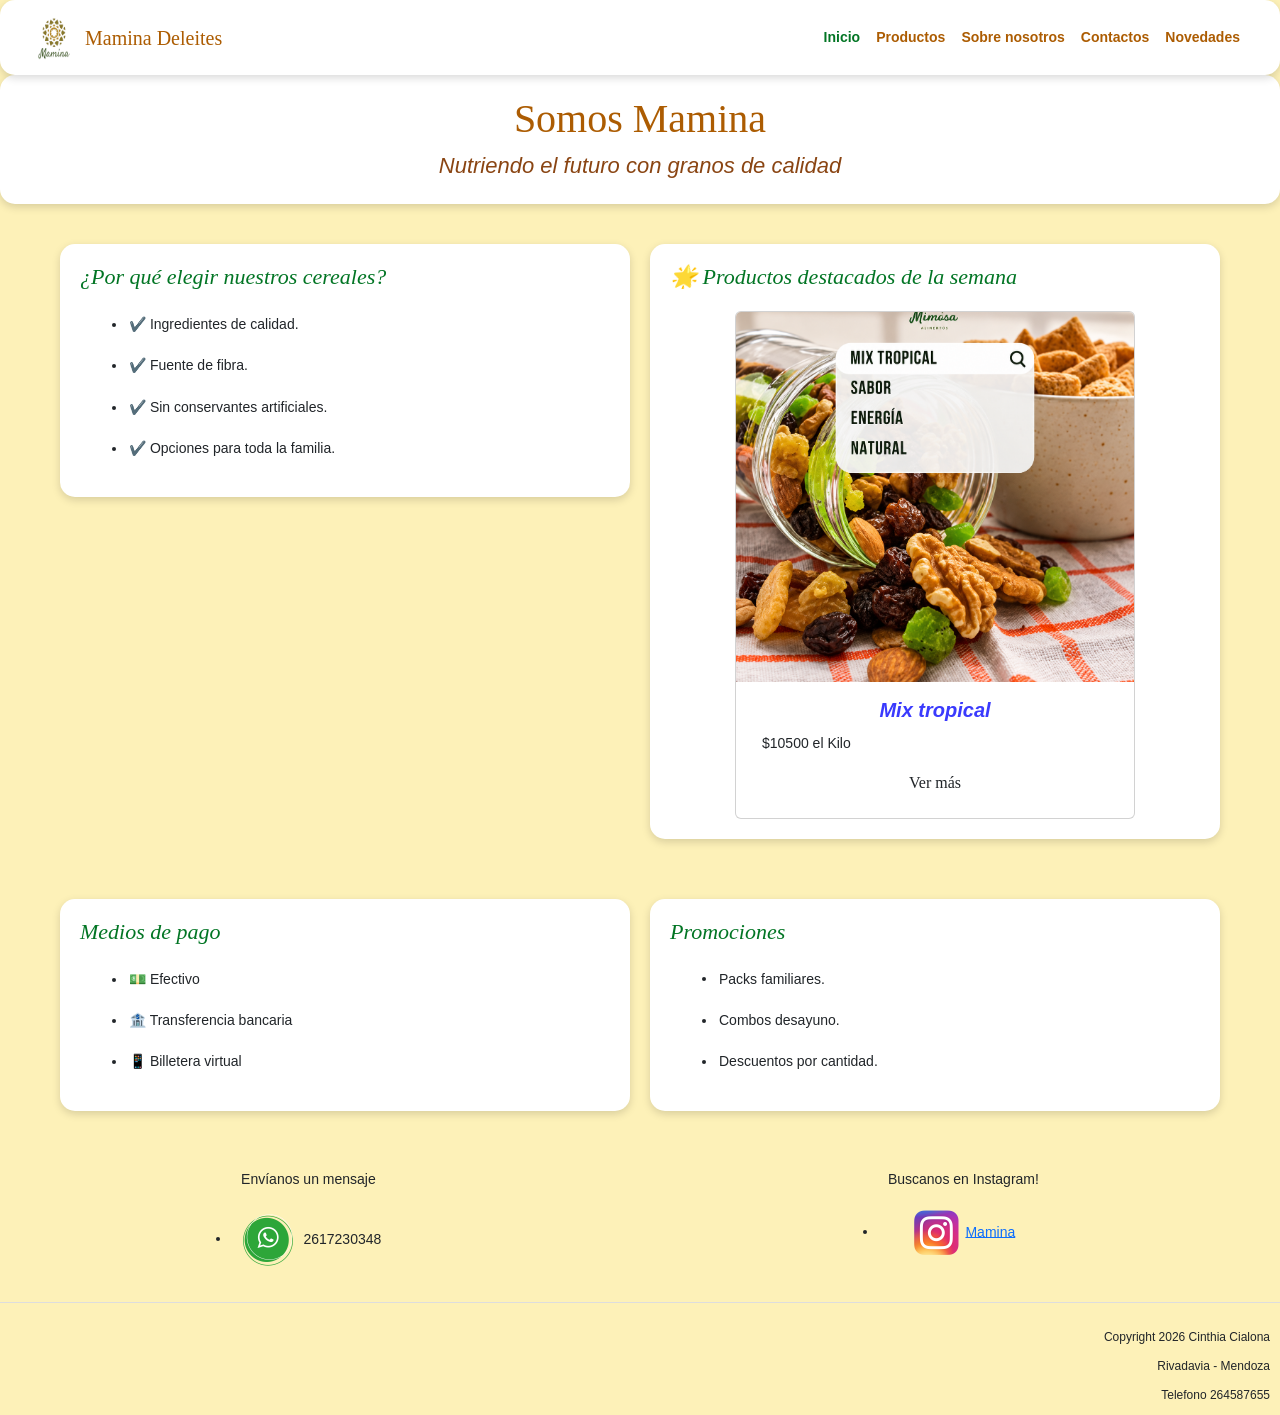
<file: index.html>
<!DOCTYPE html>
<html lang="es">

<head>
    <meta charset="UTF-8">
    <meta name="viewport" content="width=device-width, initial-scale=1.0">

    <title>Mamina Deleites | Cereales y productos saludables</title>

    <meta name="description"
        content="Mamina Deleites ofrece cereales, granolas, frutos secos y productos saludables de calidad para toda la familia.">

    <meta name="keywords"
        content="Mamina Deleites, cereales, granola, frutos secos, productos saludables, alimentación saludable">

    <link href="https://cdn.jsdelivr.net/npm/bootstrap@5.3.8/dist/css/bootstrap.min.css" rel="stylesheet"
        integrity="sha384-sRIl4kxILFvY47J16cr9ZwB07vP4J8+LH7qKQnuqkuIAvNWLzeN8tE5YBujZqJLB" crossorigin="anonymous">
    <link href="https://unpkg.com/aos@2.3.1/dist/aos.css" rel="stylesheet">
    <link rel="stylesheet" href="styles/styles.css">
</head>

<body>
    <!-- NAVBAR DE BOOTSTRAP: obligatoria en TODOS los archivos -->
    <nav class="navbar navbar-expand-lg mamina-navbar">
        <div class="container-fluid">
            <a class="navbar-brand d-flex align-items-center" href="index.html">
                <img src="assets/LogoMamina.png" alt="Logo" width="45" height="45" class="me-2">
                <span class="felipa-regular">Mamina Deleites</span>
            </a>
            <button class="navbar-toggler" type="button" data-bs-toggle="collapse" data-bs-target="#navMamina"
                aria-controls="navMamina" aria-expanded="false" aria-label="Toggle navigation">
                <span class="navbar-toggler-icon"></span>
            </button>
            <div class="collapse navbar-collapse" id="navMamina">
                <ul class="navbar-nav ms-auto mb-2 mb-lg-0 text-center">
                    <li class="nav-item"><a class="nav-link active" aria-current="page" href="index.html">Inicio</a>
                    </li>
                    <li class="nav-item"><a class="nav-link" href="pages/productos.html">Productos</a></li>
                    <li class="nav-item"><a class="nav-link" href="pages/sobrenosotros.html">Sobre nosotros</a></li>
                    <li class="nav-item"><a class="nav-link" href="pages/contactos.html">Contactos</a></li>
                    <li class="nav-item"><a class="nav-link" href="pages/novedades.html">Novedades</a></li>
                </ul>
            </div>
        </div>
    </nav>

    <header>
        <div class="titulos">
            <h1 class="felipa-regular">Somos Mamina</h1>
            <h2 class="subtitulo">Nutriendo el futuro con granos de calidad</h2>
        </div>
    </header>

    <main class="inicio">
        <section class="beneficios" data-aos="fade-up">
            <h2>¿Por qué elegir nuestros cereales?</h2>
            <ul>
                <li>✔️ Ingredientes de calidad.</li>
                <li>✔️ Fuente de fibra.</li>
                <li>✔️ Sin conservantes artificiales.</li>
                <li>✔️ Opciones para toda la familia.</li>
            </ul>
        </section>

        <!-- COMPONENTE DE BOOTSTRAP: card para el producto destacado -->
        <section class="destacado" data-aos="fade-up">
            <h2>🌟 Productos destacados de la semana</h2>
            <div class="card producto-card mx-auto">
                <img src="assets/mixtropi.png" class="card-img-top" alt="Mix Tropical">
                <div class="card-body text-center">
                    <h3 class="card-title colorAzul">Mix tropical</h3>
                    <p class="card-text">$10500 el Kilo</p>
                    <a href="pages/productos.html" class="btn btn-mamina">Ver más</a>
                </div>
            </div>
        </section>

        <section class="pagos" data-aos="fade-up">
            <h2>Medios de pago</h2>
            <ul>
                <li>💵 Efectivo</li>
                <li>🏦 Transferencia bancaria</li>
                <li>📱 Billetera virtual</li>
            </ul>

        </section>

        <section class="promociones" data-aos="fade-up">
            <h2>Promociones</h2>
            <ul>
                <li>Packs familiares.</li>
                <li>Combos desayuno.</li>
                <li>Descuentos por cantidad.</li>
            </ul>
        </section>

    </main>
    <footer>

        <div class="footer-contacto">

            <div class="contacto">
                <h3>Envíanos un mensaje</h3>
                <ul>
                    <li>
                        <img src="assets/whatsapp10.png" alt="Logo de WhatsApp">
                        2617230348
                    </li>
                </ul>
            </div>

            <div class="instagram">
                <h3>Buscanos en Instagram!</h3>
                <ul>
                    <li>
                        <img src="assets/instagram5.png" alt="Logo de Instagram">
                        <a href="http://www.instagram.com/maminadeleites" target="_blank">Mamina</a>
                    </li>
                </ul>
            </div>

        </div>

        <div class="footer-copy">
            <p>Copyright 2026 Cinthia Cialona</p>
            <p>Rivadavia - Mendoza</p>
            <p>Telefono 264587655</p>
        </div>

    </footer>
    <script src="https://cdn.jsdelivr.net/npm/bootstrap@5.3.8/dist/js/bootstrap.bundle.min.js"
        integrity="sha384-FKyoEForCGlyvwx9Hj09JcYn3nv7wiPVlz7YYwJrWVcXK/BmnVDxM+D2scQbITxI"
        crossorigin="anonymous"></script>
    <script src="https://unpkg.com/aos@2.3.1/dist/aos.js"></script>

    <script>
        AOS.init({
            duration: 800,
            once: true
        });
    </script>
</body>

</html>
</file>
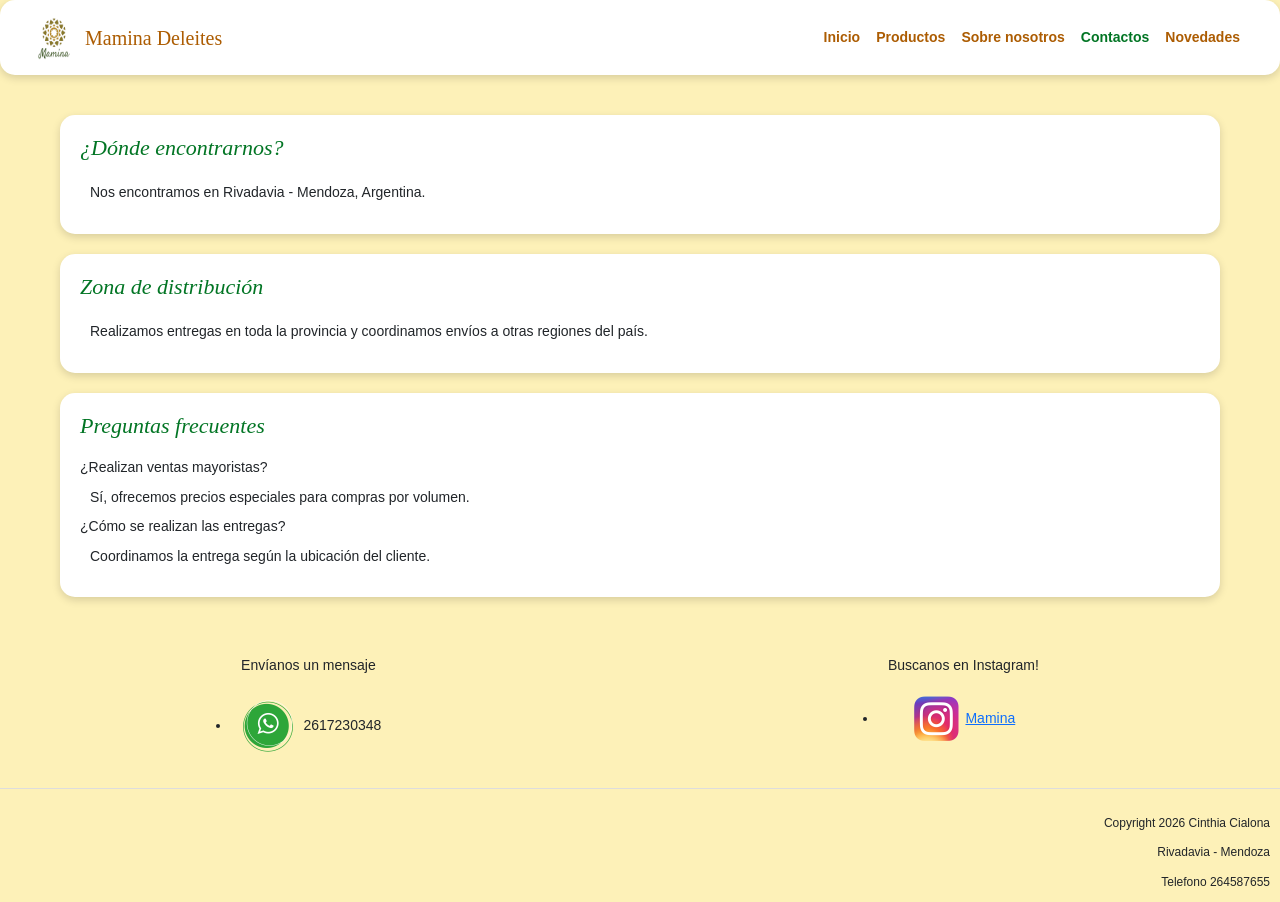
<file: pages/contactos.html>
<!DOCTYPE html>
<html lang="es">

<head>
    <meta charset="UTF-8">
    <meta name="viewport" content="width=device-width, initial-scale=1.0">
    <title>Mamina Deleites | Contacto</title>
    <meta name="description" content="Encontrá información sobre Mamina Deleites, nuestra zona de distribución, formas de entrega y preguntas frecuentes.">

<meta name="keywords" content="contacto, Mamina Deleites, Rivadavia Mendoza, distribución, entregas, ventas mayoristas">
    <link href="https://cdn.jsdelivr.net/npm/bootstrap@5.3.8/dist/css/bootstrap.min.css" rel="stylesheet"
        integrity="sha384-sRIl4kxILFvY47J16cr9ZwB07vP4J8+LH7qKQnuqkuIAvNWLzeN8tE5YBujZqJLB" crossorigin="anonymous">
    <link rel="stylesheet" href="../styles/styles.css">
</head>

<body>
    <nav class="navbar navbar-expand-lg mamina-navbar">
        <div class="container-fluid">
            <a class="navbar-brand d-flex align-items-center" href="../index.html">
                <img src="../assets/LogoMamina.png" alt="Logo de Mamina Deleites" width="45" height="45" class="me-2">
                <span class="felipa-regular">Mamina Deleites</span>
            </a>
            <button class="navbar-toggler" type="button" data-bs-toggle="collapse"
                data-bs-target="#navMamina" aria-controls="navMamina" aria-expanded="false"
                aria-label="Toggle navigation">
                <span class="navbar-toggler-icon"></span>
            </button>
            <div class="collapse navbar-collapse" id="navMamina">
                <ul class="navbar-nav ms-auto mb-2 mb-lg-0 text-center">
                    <li class="nav-item"><a class="nav-link" href="../index.html">Inicio</a></li>
                    <li class="nav-item"><a class="nav-link" href="productos.html">Productos</a></li>
                    <li class="nav-item"><a class="nav-link" href="sobrenosotros.html">Sobre nosotros</a></li>
                    <li class="nav-item"><a class="nav-link active" aria-current="page" href="contactos.html">Contactos</a></li>
                    <li class="nav-item"><a class="nav-link" href="novedades.html">Novedades</a></li>
                </ul>
            </div>
        </div>
    </nav>


    <main>
        <section>
            <h2>¿Dónde encontrarnos?</h2>
            <p>Nos encontramos en Rivadavia - Mendoza, Argentina.</p>
        </section>

        <section>
            <h2>Zona de distribución</h2>
            <p>Realizamos entregas en toda la provincia y coordinamos envíos a otras regiones del país.</p>
        </section>
        <section>
            <h2>Preguntas frecuentes</h2>

            <h3>¿Realizan ventas mayoristas?</h3>
            <p>Sí, ofrecemos precios especiales para compras por volumen.</p>

            <h3>¿Cómo se realizan las entregas?</h3>
            <p>Coordinamos la entrega según la ubicación del cliente.</p>
        </section>
    </main>

<footer>

    <div class="footer-contacto">

        <div class="contacto">
            <h3>Envíanos un mensaje</h3>
            <ul>
                <li>
                    <img src="../assets/whatsapp10.png" alt="Logo de WhatsApp">
                    2617230348
                </li>
            </ul>
        </div>

        <div class="instagram">
            <h3>Buscanos en Instagram!</h3>
            <ul>
                <li>
                    <img src="../assets/instagram5.png" alt="Logo de Instagram">
                    <a href="http://www.instagram.com/maminadeleites" target="_blank">Mamina</a>
                </li>
            </ul>
        </div>

    </div>

    <div class="footer-copy">
        <p>Copyright 2026 Cinthia Cialona</p>
        <p>Rivadavia - Mendoza</p>
        <p>Telefono 264587655</p>
    </div>

</footer>
    <script src="https://cdn.jsdelivr.net/npm/bootstrap@5.3.8/dist/js/bootstrap.bundle.min.js"
        integrity="sha384-FKyoEForCGlyvwx9Hj09JcYn3nv7wiPVlz7YYwJrWVcXK/BmnVDxM+D2scQbITxI"
        crossorigin="anonymous"></script>
</body>

</html>
</file>
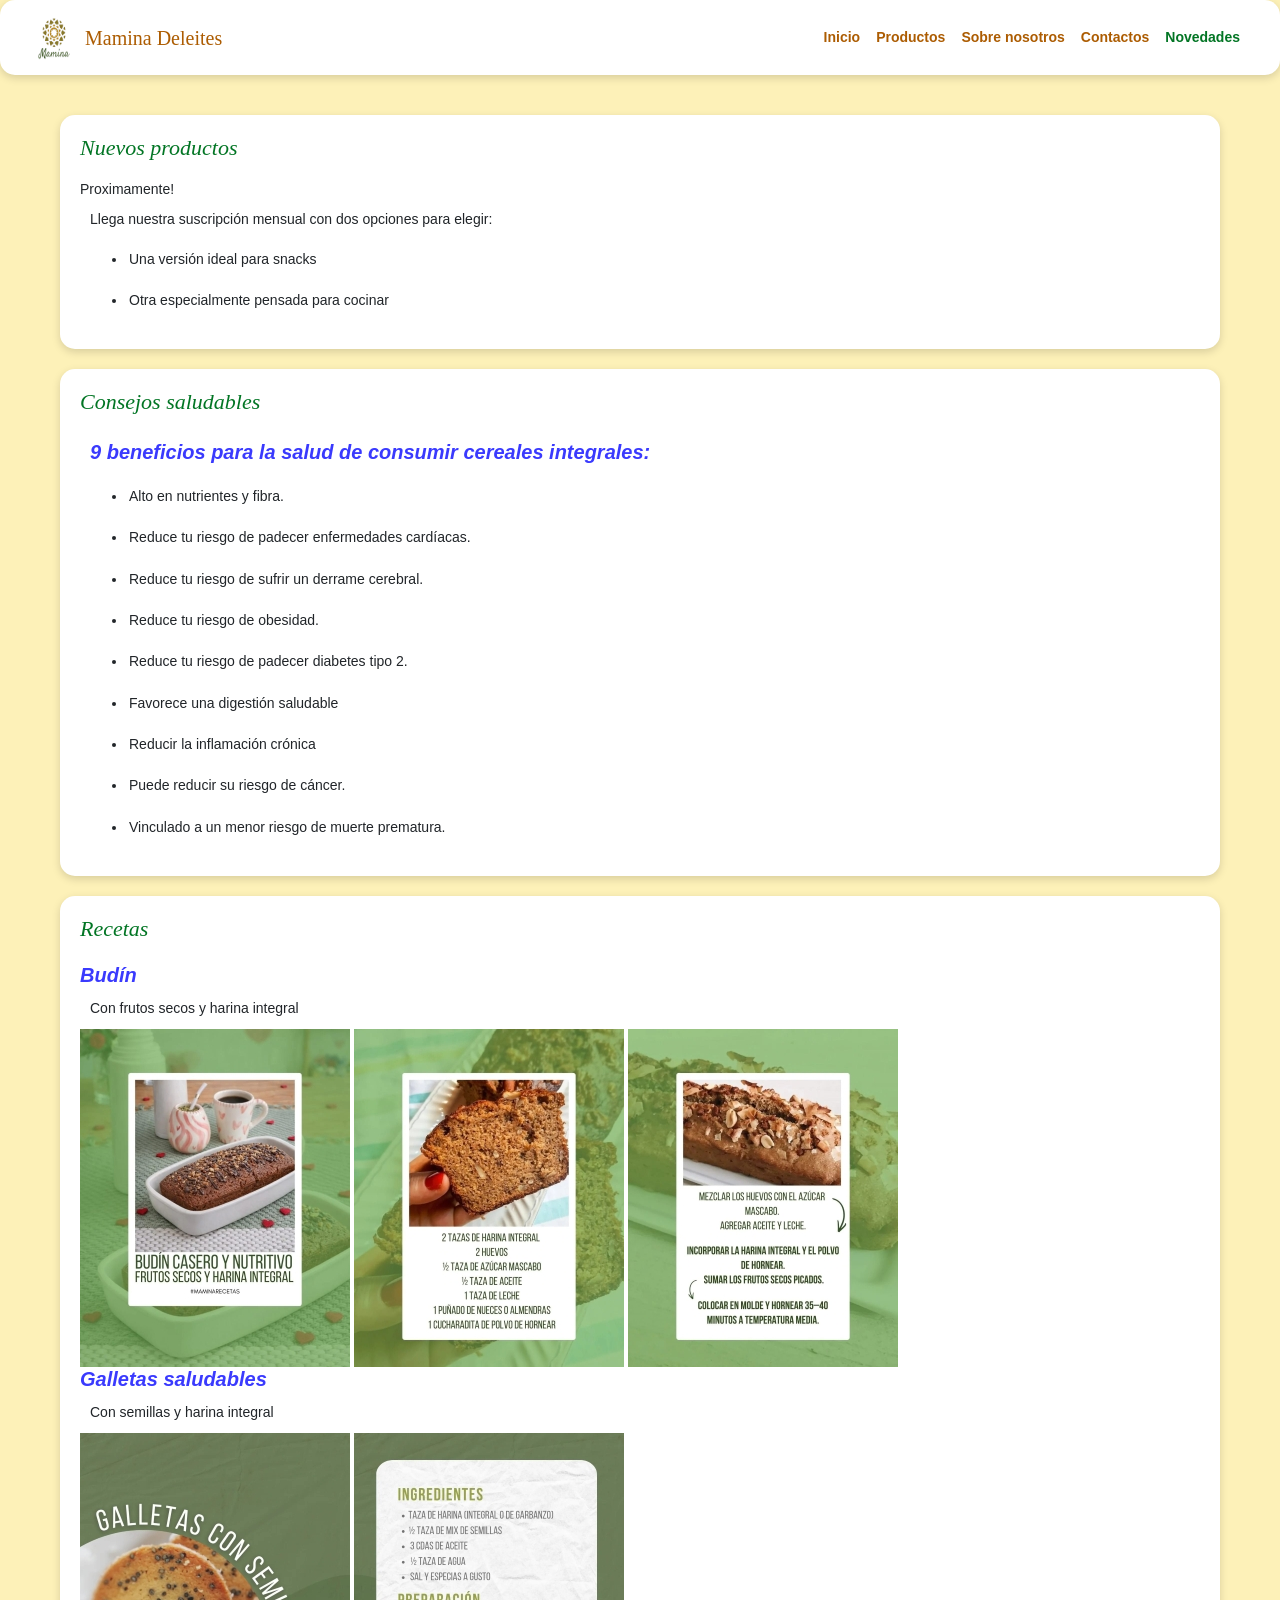
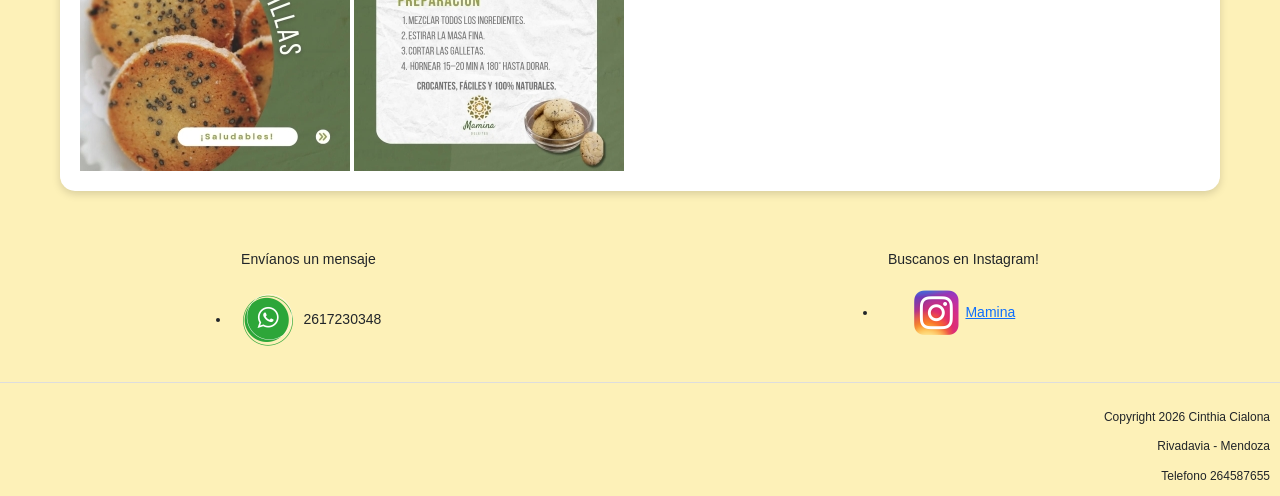
<file: pages/novedades.html>
<!DOCTYPE html>
<html lang="es">

<head>
    <meta charset="UTF-8">
    <meta name="viewport" content="width=device-width, initial-scale=1.0">
    <title>Mamina Deleites | Novedades</title>
   <meta name="description" content="Descubrí las novedades de Mamina Deleites, consejos saludables y recetas con cereales y frutos secos.">

<meta name="keywords" content="novedades, recetas saludables, cereales integrales, consejos saludables, frutos secos">
    <link href="https://cdn.jsdelivr.net/npm/bootstrap@5.3.8/dist/css/bootstrap.min.css" rel="stylesheet"
        integrity="sha384-sRIl4kxILFvY47J16cr9ZwB07vP4J8+LH7qKQnuqkuIAvNWLzeN8tE5YBujZqJLB" crossorigin="anonymous">
    <link rel="stylesheet" href="../styles/styles.css">
</head>

<body>
    <nav class="navbar navbar-expand-lg mamina-navbar">
        <div class="container-fluid">
            <a class="navbar-brand d-flex align-items-center" href="../index.html">
                <img src="../assets/LogoMamina.png" alt="Logo de Mamina Deleites" width="45" height="45" class="me-2">
                <span class="felipa-regular">Mamina Deleites</span>
            </a>
            <button class="navbar-toggler" type="button" data-bs-toggle="collapse"
                data-bs-target="#navMamina" aria-controls="navMamina" aria-expanded="false"
                aria-label="Toggle navigation">
                <span class="navbar-toggler-icon"></span>
            </button>
            <div class="collapse navbar-collapse" id="navMamina">
                <ul class="navbar-nav ms-auto mb-2 mb-lg-0 text-center">
                    <li class="nav-item"><a class="nav-link" href="../index.html">Inicio</a></li>
                    <li class="nav-item"><a class="nav-link" href="productos.html">Productos</a></li>
                    <li class="nav-item"><a class="nav-link" href="sobrenosotros.html">Sobre nosotros</a></li>
                    <li class="nav-item"><a class="nav-link" href="contactos.html">Contactos</a></li>
                    <li class="nav-item"><a class="nav-link active" aria-current="page" href="novedades.html">Novedades</a></li>
                </ul>
            </div>
        </div>
    </nav>

    <main>

        <section>
            <h2>Nuevos productos</h2>
            <h3>Proximamente!</h3>
            <p>Llega nuestra suscripción mensual con dos opciones para elegir:</p>
            <ul>
                <li>Una versión ideal para snacks</li>
                <li>Otra especialmente pensada para cocinar</li>
            </ul>
        </section>
        <section>
            <h2>Consejos saludables</h2>
            <p class="colorAzul">9 beneficios para la salud de consumir cereales integrales:</p>
            <ul>
                <li>Alto en nutrientes y fibra.</li>
                <li>Reduce tu riesgo de padecer enfermedades cardíacas.</li>
                <li>Reduce tu riesgo de sufrir un derrame cerebral.</li>
                <li>Reduce tu riesgo de obesidad.</li>
                <li>Reduce tu riesgo de padecer diabetes tipo 2.</li>
                <li>Favorece una digestión saludable</li>
                <li>Reducir la inflamación crónica</li>
                <li>Puede reducir su riesgo de cáncer.</li>
                <li>Vinculado a un menor riesgo de muerte prematura.</li>
            </ul>
        </section>

        <section>
            <h2>Recetas</h2>
            <div>
                <h3 class="colorAzul">Budín</h3>
                <p>Con frutos secos y harina integral</p>
                <img src="../assets/Budin.jpg" alt="Budin"> <img src="../assets/BudinIngred.jpg"
                    alt="Ingredientes Budin"> <img src="../assets/BudinReceta.jpg" alt="Receta Budin">
            </div>
            <div>
                <h3 class="colorAzul">Galletas saludables</h3>
                <p>Con semillas y harina integral</p>
                <img src="../assets/GalletaSemilla.jpg" alt="Galletas con semillas"> <img
                    src="../assets/GalletaSemillaReceta.jpg" alt="Galletas con semillas Receta">
            </div>
        </section>


    </main>


<footer>

    <div class="footer-contacto">

        <div class="contacto">
            <h3>Envíanos un mensaje</h3>
            <ul>
                <li>
                    <img src="../assets/whatsapp10.png" alt="Logo de WhatsApp">
                    2617230348
                </li>
            </ul>
        </div>

        <div class="instagram">
            <h3>Buscanos en Instagram!</h3>
            <ul>
                <li>
                    <img src="../assets/instagram5.png" alt="Logo de Instagram">
                    <a href="http://www.instagram.com/maminadeleites" target="_blank">Mamina</a>
                </li>
            </ul>
        </div>

    </div>

    <div class="footer-copy">
        <p>Copyright 2026 Cinthia Cialona</p>
        <p>Rivadavia - Mendoza</p>
        <p>Telefono 264587655</p>
    </div>

</footer>
    <script src="https://cdn.jsdelivr.net/npm/bootstrap@5.3.8/dist/js/bootstrap.bundle.min.js"
        integrity="sha384-FKyoEForCGlyvwx9Hj09JcYn3nv7wiPVlz7YYwJrWVcXK/BmnVDxM+D2scQbITxI"
        crossorigin="anonymous"></script>
</body>

</html>
</file>
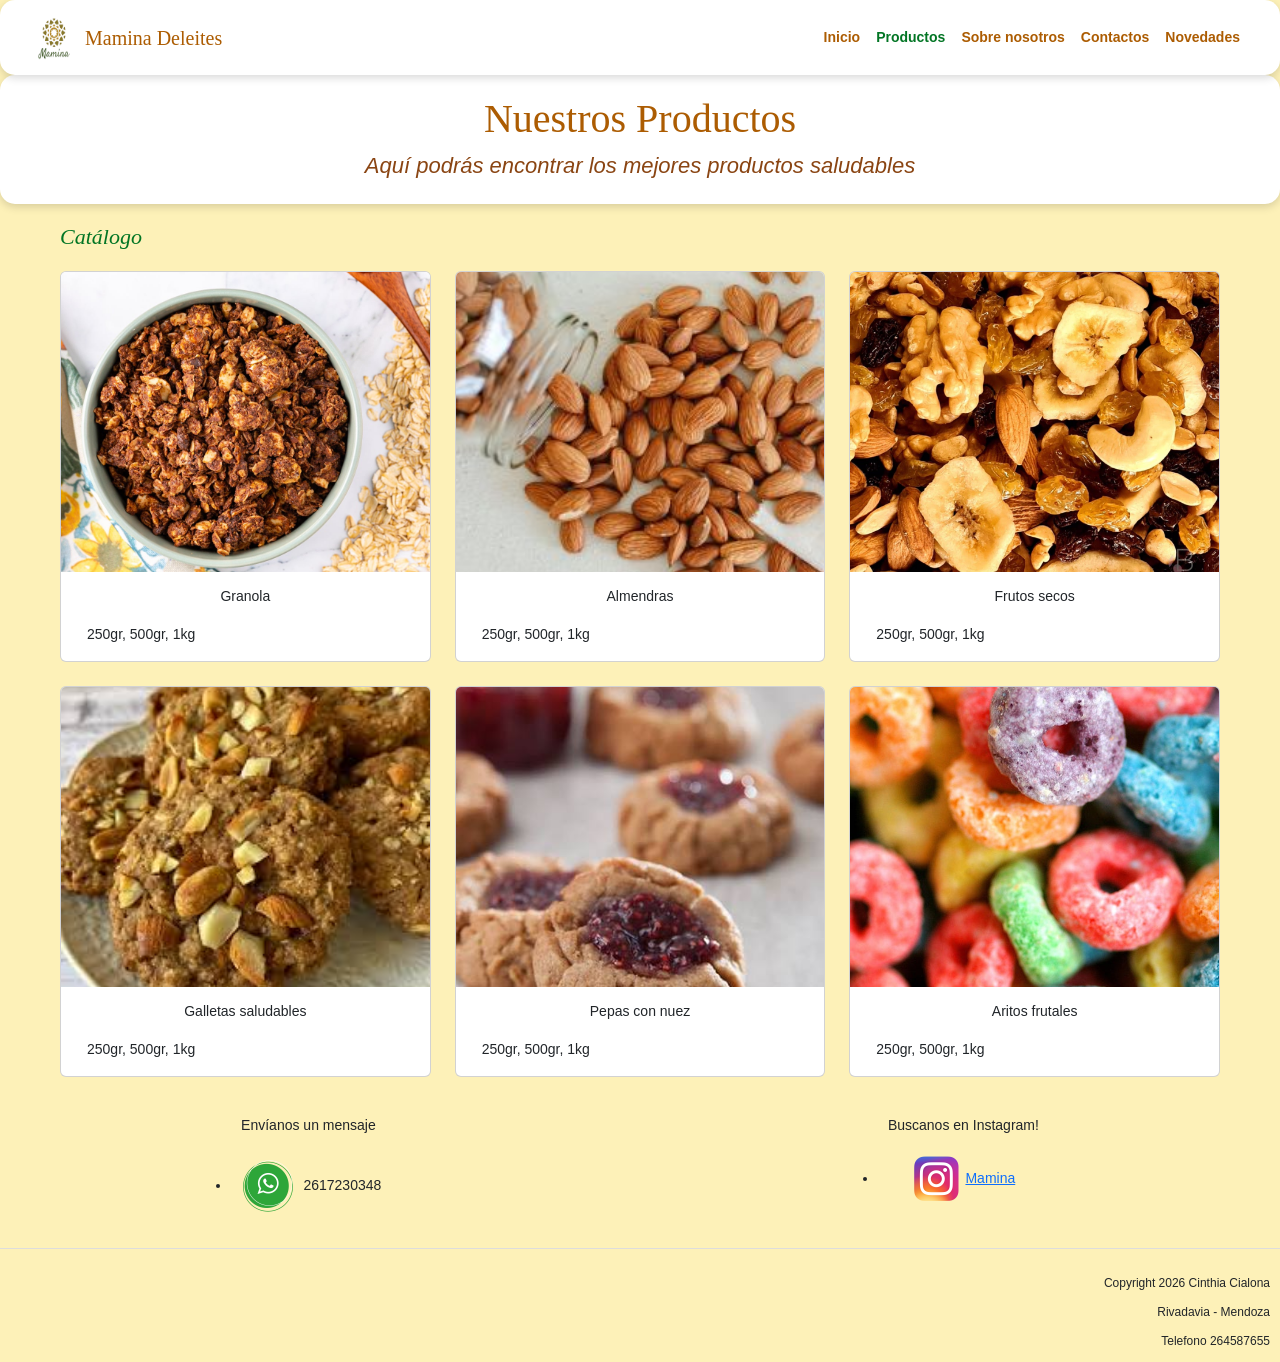
<file: pages/productos.html>
<!DOCTYPE html>
<html lang="es">

<head>
    <meta charset="UTF-8">
    <meta name="viewport" content="width=device-width, initial-scale=1.0">

    <title>Mamina Deleites | Nuestros productos</title>

    <meta name="description" content="Conocé nuestro catálogo de productos saludables, granola, almendras, frutos secos y galletas de Mamina Deleites.">

<meta name="keywords" content="productos saludables, granola, almendras, frutos secos, galletas, cereales, Mamina Deleites">

    <link href="https://cdn.jsdelivr.net/npm/bootstrap@5.3.8/dist/css/bootstrap.min.css"
        rel="stylesheet"
        integrity="sha384-sRIl4kxILFvY47J16cr9ZwB07vP4J8+LH7qKQnuqkuIAvNWLzeN8tE5YBujZqJLB"
        crossorigin="anonymous">

    <link rel="stylesheet" href="../styles/styles.css">
</head>

<body>
    <nav class="navbar navbar-expand-lg mamina-navbar">
        <div class="container-fluid">
            <a class="navbar-brand d-flex align-items-center" href="../index.html">
                <img src="../assets/LogoMamina.png" alt="Logo" width="45" height="45" class="me-2">
                <span class="felipa-regular">Mamina Deleites</span>
            </a>
            <button class="navbar-toggler" type="button" data-bs-toggle="collapse"
                data-bs-target="#navMamina" aria-controls="navMamina" aria-expanded="false"
                aria-label="Toggle navigation">
                <span class="navbar-toggler-icon"></span>
            </button>
            <div class="collapse navbar-collapse" id="navMamina">
                <ul class="navbar-nav ms-auto mb-2 mb-lg-0 text-center">
                    <li class="nav-item"><a class="nav-link" href="../index.html">Inicio</a></li>
                    <li class="nav-item"><a class="nav-link active" aria-current="page" href="productos.html">Productos</a></li>
                    <li class="nav-item"><a class="nav-link" href="sobrenosotros.html">Sobre nosotros</a></li>
                    <li class="nav-item"><a class="nav-link" href="contactos.html">Contactos</a></li>
                    <li class="nav-item"><a class="nav-link" href="novedades.html">Novedades</a></li>
                </ul>
            </div>
        </div>
    </nav>

<header>
    <div class="titulos">
        <h1 class="felipa-regular">Nuestros Productos</h1>
        <h2 class="subtitulo">Aquí podrás encontrar los mejores productos saludables</h2>
    </div>
</header>

    <main>
        <h2>Catálogo</h2>

        <div class="row row-cols-1 row-cols-sm-2 row-cols-lg-3 g-4 catalogo">
            <div class="col">
                <div class="card producto-card mx-auto">
                    <img src="../assets/granola.jpg" class="card-img-top" alt="Granola saludable">
                    <div class="card-body text-center">
                        <h3 class="card-title">Granola</h3>
                        <p class="card-text">250gr, 500gr, 1kg</p>
                    </div>
                </div>
            </div>
            <div class="col">
                <div class="card producto-card mx-auto">
                    <img src="../assets/almendras.jpg" class="card-img-top" alt="Almendras">
                    <div class="card-body text-center">
                        <h3 class="card-title">Almendras</h3>
                        <p class="card-text">250gr, 500gr, 1kg</p>
                    </div>
                </div>
            </div>
            <div class="col">
                <div class="card producto-card mx-auto">
                    <img src="../assets/frutossecos.jpeg" class="card-img-top" alt="Frutos secos">
                    <div class="card-body text-center">
                        <h3 class="card-title">Frutos secos</h3>
                        <p class="card-text">250gr, 500gr, 1kg</p>
                    </div>
                </div>
            </div>
            <div class="col">
                <div class="card producto-card mx-auto">
                    <img src="../assets/galletas.jpg" class="card-img-top" alt="Galleta saludables">
                    <div class="card-body text-center">
                        <h3 class="card-title">Galletas saludables</h3>
                        <p class="card-text">250gr, 500gr, 1kg</p>
                    </div>
                </div>
            </div>
            <div class="col">
                <div class="card producto-card mx-auto">
                    <img src="../assets/pepasnuez.jpg" class="card-img-top" alt="Pepas con nuez">
                    <div class="card-body text-center">
                        <h3 class="card-title">Pepas con nuez</h3>
                        <p class="card-text">250gr, 500gr, 1kg</p>
                    </div>
                </div>
            </div>
            <div class="col">
                <div class="card producto-card mx-auto">
                    <img src="../assets/aritofrutal.jpg" class="card-img-top" alt="Aritos frutales">
                    <div class="card-body text-center">
                        <h3 class="card-title">Aritos frutales</h3>
                        <p class="card-text">250gr, 500gr, 1kg</p>
                    </div>
                </div>
            </div>
        </div>
    </main>

    <footer>

    <div class="footer-contacto">

        <div class="contacto">
            <h3>Envíanos un mensaje</h3>
            <ul>
                <li>
                    <img src="../assets/whatsapp10.png" alt="Logo de WhatsApp">
                    2617230348
                </li>
            </ul>
        </div>

        <div class="instagram">
            <h3>Buscanos en Instagram!</h3>
            <ul>
                <li>
                    <img src="../assets/instagram5.png" alt="Logo de Instagram">
                    <a href="http://www.instagram.com/maminadeleites" target="_blank">Mamina</a>
                </li>
            </ul>
        </div>

    </div>

    <div class="footer-copy">
        <p>Copyright 2026 Cinthia Cialona</p>
        <p>Rivadavia - Mendoza</p>
        <p>Telefono 264587655</p>
    </div>

</footer>
    <script src="https://cdn.jsdelivr.net/npm/bootstrap@5.3.8/dist/js/bootstrap.bundle.min.js"
        integrity="sha384-FKyoEForCGlyvwx9Hj09JcYn3nv7wiPVlz7YYwJrWVcXK/BmnVDxM+D2scQbITxI"
        crossorigin="anonymous"></script>
</body>

</html>
</file>
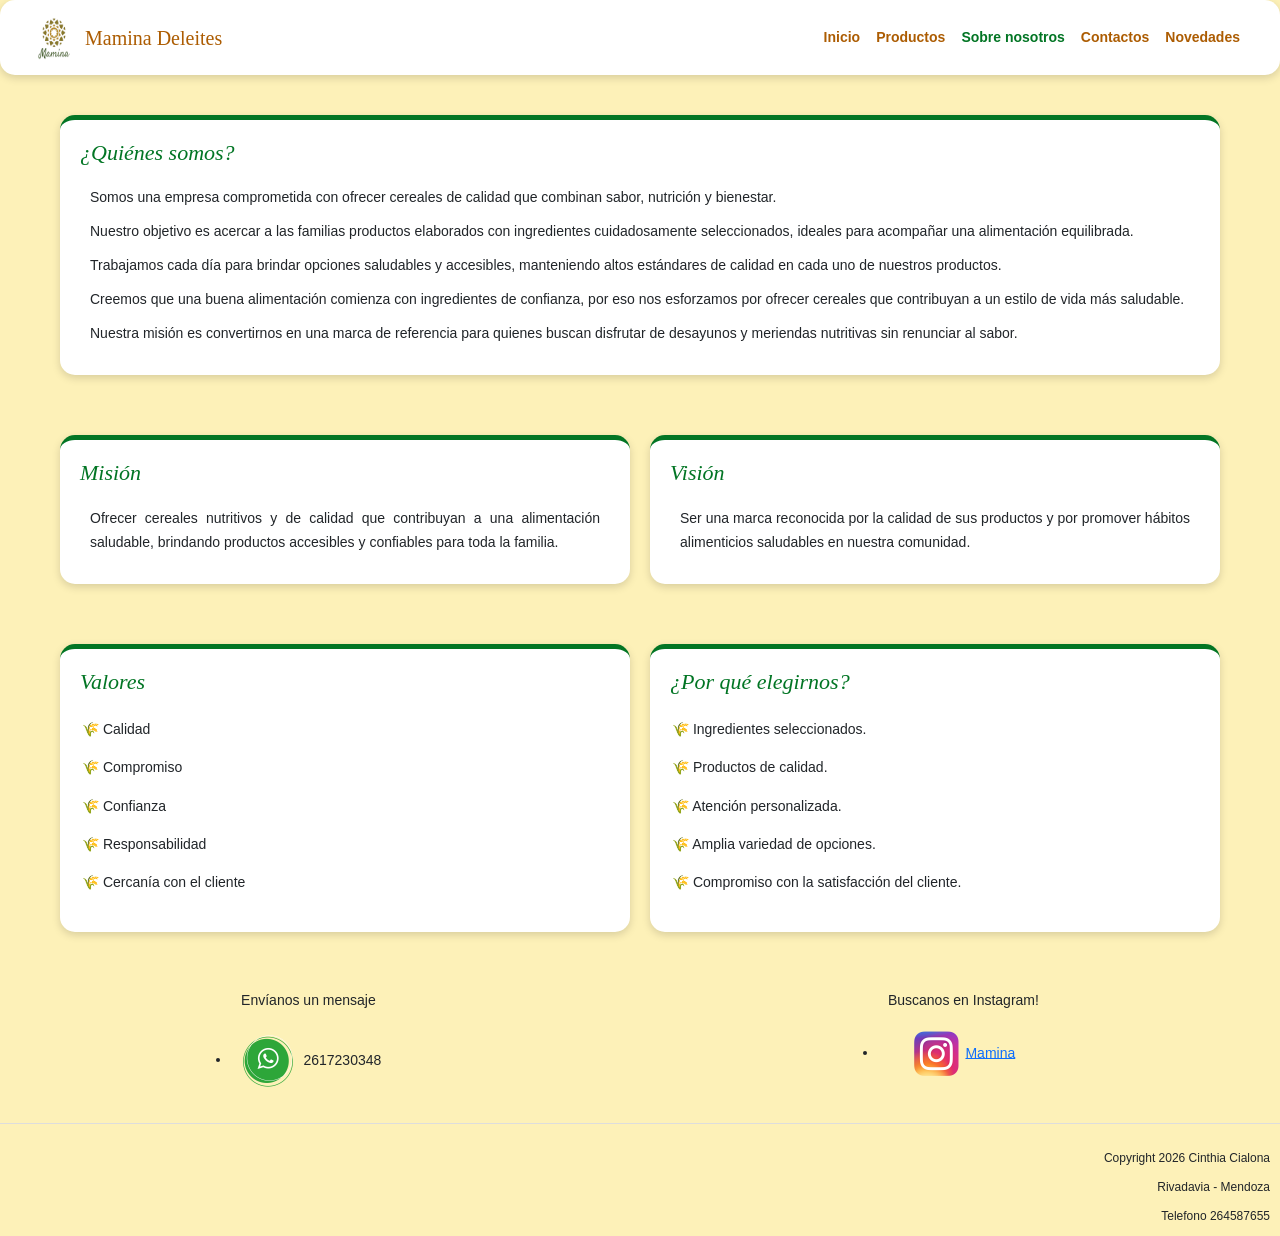
<file: pages/sobrenosotros.html>
<!DOCTYPE html>
<html lang="es">

<head>
    <meta charset="UTF-8">
    <meta name="viewport" content="width=device-width, initial-scale=1.0">
    <title>Mamina Deleites | Sobre nosotros</title>
    <meta name="description" content="Conocé la historia, misión, visión y valores de Mamina Deleites, una marca de productos saludables de Rivadavia, Mendoza.">

<meta name="keywords" content="Mamina Deleites, sobre nosotros, misión, visión, valores, Rivadavia Mendoza">
    <link href="https://cdn.jsdelivr.net/npm/bootstrap@5.3.8/dist/css/bootstrap.min.css" rel="stylesheet"
        integrity="sha384-sRIl4kxILFvY47J16cr9ZwB07vP4J8+LH7qKQnuqkuIAvNWLzeN8tE5YBujZqJLB" crossorigin="anonymous">
    <link rel="stylesheet" href="../styles/styles.css">
</head>

<body>
    <nav class="navbar navbar-expand-lg mamina-navbar">
        <div class="container-fluid">
            <a class="navbar-brand d-flex align-items-center" href="../index.html">
                <img src="../assets/LogoMamina.png" alt="Logo de Mamina Deleites" width="45" height="45" class="me-2">
                <span class="felipa-regular">Mamina Deleites</span>
            </a>
            <button class="navbar-toggler" type="button" data-bs-toggle="collapse"
                data-bs-target="#navMamina" aria-controls="navMamina" aria-expanded="false"
                aria-label="Toggle navigation">
                <span class="navbar-toggler-icon"></span>
            </button>
            <div class="collapse navbar-collapse" id="navMamina">
                <ul class="navbar-nav ms-auto mb-2 mb-lg-0 text-center">
                    <li class="nav-item"><a class="nav-link" href="../index.html">Inicio</a></li>
                    <li class="nav-item"><a class="nav-link" href="productos.html">Productos</a></li>
                    <li class="nav-item"><a class="nav-link active" aria-current="page" href="sobrenosotros.html">Sobre nosotros</a></li>
                    <li class="nav-item"><a class="nav-link" href="contactos.html">Contactos</a></li>
                    <li class="nav-item"><a class="nav-link" href="novedades.html">Novedades</a></li>
                </ul>
            </div>
        </div>
    </nav>

    <main class="nosotros-grid">

        <section class="quienes-somos">
            <h2>¿Quiénes somos?</h2>
            <p> Somos una empresa comprometida con ofrecer cereales de calidad que combinan sabor, nutrición y
                bienestar.</p>
            <p>Nuestro objetivo es acercar a las familias productos elaborados con ingredientes cuidadosamente
                seleccionados, ideales para acompañar una alimentación equilibrada.</p>
            <p>Trabajamos cada día para brindar opciones saludables y accesibles, manteniendo altos estándares de
                calidad en cada uno de nuestros productos.</p>
            <p>Creemos que una buena alimentación comienza con ingredientes
                de confianza, por eso nos esforzamos por ofrecer cereales que contribuyan a un estilo de vida más
                saludable.</p>
            <p>Nuestra misión es convertirnos en una marca de referencia para quienes buscan disfrutar de desayunos y
                meriendas nutritivas sin renunciar al sabor.</p>
        </section>

        <section class="mision">
            <h2>Misión</h2>
            <p>Ofrecer cereales nutritivos y de calidad que contribuyan a una alimentación saludable, brindando
                productos accesibles y confiables para toda la familia.</p>
        </section>

        <section class="vision">
            <h2>Visión</h2>
            <p>Ser una marca reconocida por la calidad de sus productos y por promover hábitos alimenticios saludables
                en nuestra comunidad.</p>
        </section>

        <section class="valores">
            <h2>Valores</h2>
            <ul>
                <li>Calidad</li>
                <li>Compromiso</li>
                <li>Confianza</li>
                <li>Responsabilidad</li>
                <li>Cercanía con el cliente</li>
            </ul>
        </section>

        <section class="elegirnos">
            <h2>¿Por qué elegirnos?</h2>
            <ul>
                <li>Ingredientes seleccionados.</li>
                <li>Productos de calidad.</li>
                <li>Atención personalizada.</li>
                <li>Amplia variedad de opciones.</li>
                <li>Compromiso con la satisfacción del cliente.</li>
            </ul>
        </section>
    </main>


<footer>

    <div class="footer-contacto">

        <div class="contacto">
            <h3>Envíanos un mensaje</h3>
            <ul>
                <li>
                    <img src="../assets/whatsapp10.png" alt="Logo de WhatsApp">
                    2617230348
                </li>
            </ul>
        </div>

        <div class="instagram">
            <h3>Buscanos en Instagram!</h3>
            <ul>
                <li>
                    <img src="../assets/instagram5.png" alt="Logo de Instagram">
                    <a href="http://www.instagram.com/maminadeleites" target="_blank">Mamina</a>
                </li>
            </ul>
        </div>

    </div>

    <div class="footer-copy">
        <p>Copyright 2026 Cinthia Cialona</p>
        <p>Rivadavia - Mendoza</p>
        <p>Telefono 264587655</p>
    </div>

</footer>
    <script src="https://cdn.jsdelivr.net/npm/bootstrap@5.3.8/dist/js/bootstrap.bundle.min.js"
        integrity="sha384-FKyoEForCGlyvwx9Hj09JcYn3nv7wiPVlz7YYwJrWVcXK/BmnVDxM+D2scQbITxI"
        crossorigin="anonymous"></script>
</body>

</html>
</file>
<file: styles/styles.css>
@charset "UTF-8";
.colorAzul {
  font-style: italic;
  font-weight: bolder;
}

* {
  margin: 0;
  padding: 0;
}

body {
  background-color: rgb(253, 241, 184);
  font-family: "Felipa", serif;
  line-height: 1.6;
}

main {
  width: 100%;
  max-width: 1200px;
  margin: 0 auto;
  padding: 20px;
  box-sizing: border-box;
}

h2 {
  color: rgb(2, 117, 36);
  font-style: italic;
  font-size: 22px;
  margin-bottom: 15px;
  padding-bottom: 5px;
}

p {
  margin: 10px;
  font-size: 14px;
  text-align: justify;
  font-family: "Lucida Sans", "Lucida Sans Regular", "Lucida Grande", "Lucida Sans Unicode", Geneva, Verdana, sans-serif;
}

h3 {
  font-size: 14px;
  font-family: "Lucida Sans", "Lucida Sans Regular", "Lucida Grande", "Lucida Sans Unicode", Geneva, Verdana, sans-serif;
}

li {
  font-size: 14px;
  font-family: "Lucida Sans", "Lucida Sans Regular", "Lucida Grande", "Lucida Sans Unicode", Geneva, Verdana, sans-serif;
}

section {
  background: white;
  margin: 20px 0;
  width: 100%;
  box-sizing: border-box;
  border-radius: 15px;
  box-shadow: 0 3px 8px rgba(0, 0, 0, 0.15);
  padding: 20px;
}

.subtitulo {
  color: rgb(138, 69, 19);
}

.colorAzul {
  color: rgb(58, 58, 253);
  font-size: 20px;
}

.felipa-regular {
  font-family: "Felipa", serif;
  font-weight: 400;
  font-style: normal;
  text-align: center;
}

header {
  color: rgb(172, 92, 2);
  background-color: white;
  box-shadow: 0 3px 8px rgba(0, 0, 0, 0.15);
  border-radius: 15px;
  font-weight: bolder;
  font-family: "Trebuchet MS", "Lucida Sans Unicode", "Lucida Grande", "Lucida Sans", Arial, sans-serif;
  display: flex;
  justify-content: center;
  align-items: center;
  padding: 20px;
}
header .titulos {
  display: flex;
  flex-direction: column;
  align-items: center;
  gap: 10px;
  width: 100%;
}
header h1 {
  margin: 0;
}
header h2 {
  margin: 0;
}

@media screen and (min-width: 1024px) {
  header {
    justify-content: center;
  }
}
.mamina-navbar {
  background-color: white;
  border-radius: 15px;
  box-shadow: 0 3px 8px rgba(0, 0, 0, 0.15);
  padding: 10px 20px;
}
.mamina-navbar .navbar-brand {
  color: rgb(172, 92, 2);
  font-weight: bold;
}
.mamina-navbar .navbar-brand:hover {
  color: rgb(2, 117, 36);
}
.mamina-navbar .navbar-brand .felipa-regular {
  font-family: "Felipa", serif;
}
.mamina-navbar .navbar-nav .nav-link {
  color: rgb(172, 92, 2);
  font-weight: bold;
  transition: 0.3s;
}
.mamina-navbar .navbar-nav .nav-link:hover {
  color: rgb(2, 117, 36);
}
.mamina-navbar .navbar-nav .nav-link.active {
  color: rgb(2, 117, 36);
}
.mamina-navbar .navbar-toggler {
  border-color: rgb(172, 92, 2);
}
.mamina-navbar .navbar-toggler:focus {
  box-shadow: 0 0 0 0.15rem rgba(172, 92, 2, 0.25);
}

.grilla {
  display: grid;
  grid-template-columns: 1fr;
  gap: 20px;
  width: 100%;
}

.inicio {
  display: grid;
  gap: 20px;
  grid-template-columns: 1fr;
  grid-template-areas: "beneficios" "destacado" "pagos" "promociones";
  align-items: start;
}

.beneficios {
  grid-area: beneficios;
}

.destacado {
  grid-area: destacado;
}
.destacado .producto-card {
  width: 100%;
  max-width: 400px;
  margin: 0 auto;
}
.destacado .producto-card .card-img-top {
  width: 100%;
  height: 370px;
  object-fit: cover;
}
.destacado .producto-card .card-title {
  color: rgb(58, 58, 253);
}

.catalogo .producto-card {
  height: 100%;
  transition: transform 0.3s ease, box-shadow 0.3s ease;
}
.catalogo .producto-card:hover {
  transform: translateY(-8px);
  box-shadow: 0 8px 18px rgba(0, 0, 0, 0.18);
}
.catalogo .producto-card .card-img-top {
  width: 100%;
  height: 300px;
  object-fit: cover;
}
.catalogo .producto-card .card-body {
  display: flex;
  flex-direction: column;
  justify-content: center;
}

.pagos {
  grid-area: pagos;
}

.promociones {
  grid-area: promociones;
}

.producto-destacado {
  display: flex;
  flex-direction: column;
  gap: 20px;
  align-items: center;
}
.producto-destacado img {
  width: 100%;
  max-width: 280px;
  border-radius: 12px;
}
.producto-destacado h4 {
  color: rgb(172, 92, 2);
  font-size: 22px;
}

.imagen {
  border: 1px solid rgb(212, 212, 212);
  border-radius: 10px;
  padding: 15px;
  text-align: center;
  transition: 0.3s;
}
.imagen:hover {
  transform: translateY(-5px);
}
.imagen h3 {
  margin-bottom: 15px;
}
.imagen img {
  width: 100%;
  max-width: 220px;
  border-radius: 10px;
  display: block;
  margin: auto;
}

section ul li {
  padding: 2px;
  margin: 15px;
}

.nosotros-grid {
  display: grid;
  gap: 20px;
}
.nosotros-grid section {
  border-top: 5px solid rgb(2, 117, 36);
}
.nosotros-grid ul {
  list-style: none;
  padding: 0;
}
.nosotros-grid li {
  margin: 12px 0;
}
.nosotros-grid li::before {
  content: "🌾 ";
}
.nosotros-grid p {
  line-height: 1.7;
}

.quienes-somos {
  grid-area: quienes;
}

.mision {
  grid-area: mision;
}

.vision {
  grid-area: vision;
}

.valores {
  grid-area: valores;
}

.elegirnos {
  grid-area: elegir;
}

@media screen and (min-width: 1024px) {
  .inicio {
    grid-template-columns: 1fr 1fr;
    grid-template-areas: "beneficios destacado" "pagos promociones";
    align-items: start;
  }
  .grilla {
    grid-template-columns: repeat(3, 1fr);
  }
  .producto-destacado {
    flex-direction: row;
  }
  .destacado .producto-card {
    max-width: 400px;
  }
  .nosotros-grid {
    grid-template-columns: repeat(2, 1fr);
    grid-template-areas: "quienes quienes" "mision vision" "valores elegir";
  }
}
footer {
  display: flex;
  flex-direction: column;
  gap: 20px;
  border-radius: 15px;
  font-family: "Lucida Sans", "Lucida Sans Regular", "Lucida Grande", "Lucida Sans Unicode", Geneva, Verdana, sans-serif;
}
footer .footer-contacto {
  display: flex;
  flex-direction: column;
  gap: 30px;
}
footer .footer-contacto .contacto,
footer .footer-contacto .instagram {
  text-align: center;
}
footer div p {
  font-size: 12px;
  text-align: end;
}
footer div h3 {
  padding: 10px;
  margin: 10px 0;
}
footer div ul {
  padding: 0;
  margin: 10px 0;
}
footer .footer-copy {
  width: 100%;
  border-top: 1px solid #ddd;
  padding-top: 15px;
  text-align: center;
}

@media screen and (min-width: 1024px) {
  footer .footer-contacto {
    flex-direction: row;
    justify-content: space-around;
    align-items: flex-start;
  }
}

/*# sourceMappingURL=styles.css.map */
</file>
